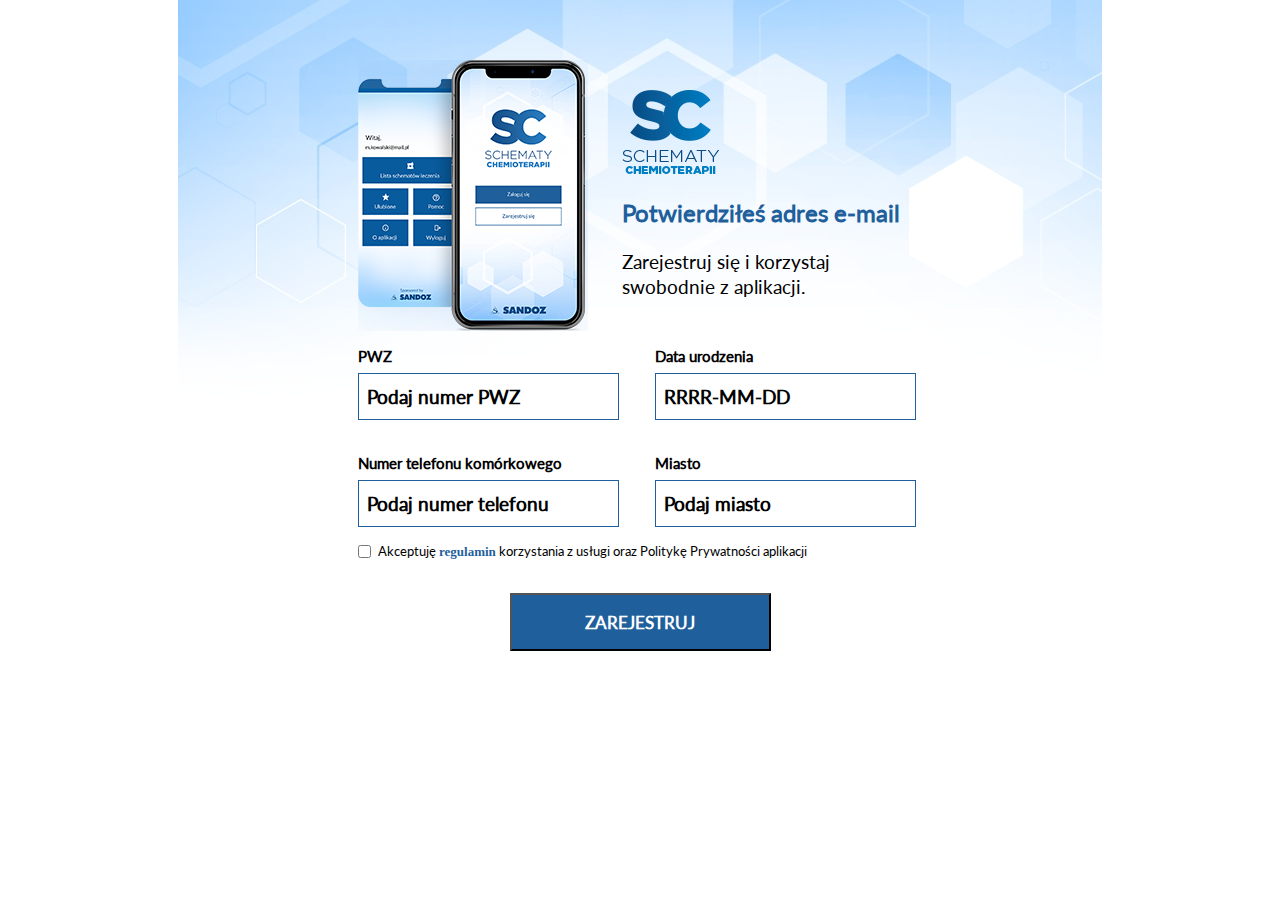
<file: index.html>
<!DOCTYPE html>
<html lang="en">
<head>
	<meta charset="UTF-8">
	<meta name="viewport" content="width=device-width, initial-scale=1">
	<title>form</title>
	<link rel="stylesheet" href="css/form.css">
	<link rel="stylesheet" type="text/css" href="css/DateTimePicker.css" />
	<script src="https://ajax.googleapis.com/ajax/libs/jquery/3.3.1/jquery.min.js"></script>	
 <script type="text/javascript" src="js/DateTimePicker.js"></script>
</head>
<body>
	<div class="container" id="container">
	<div class="main">
		<img src="img/phone.png" class="phone" alt="">
		<div class="main-text">
			<img src="img/logo_sc.png" class="logo" alt="">
			<h3>Potwierdziłeś adres e-mail</h3>
			<p>Zarejestruj się i korzystaj swobodnie z aplikacji.</p>
		</div>
	</div>
	<form action="" class="form">
		<label class="form-input">
			<p>PWZ</p>
			<input type="text" placeholder="Podaj numer PWZ">
			<span></span>
		</label>
		<label class="form-input">
			<p>Data urodzenia</p>
			<input type="data" id="#dtBox" dateFormat="yyyy-MM-dd" data-field="date" placeholder="RRRR-MM-DD">
			<span></span>

		</label>
		<label class="form-input">
			<p>Numer telefonu komórkowego</p>
			<input type="tel" placeholder="Podaj numer telefonu">
			<span></span>
		</label>
		<label class="form-input">
			<p>Miasto</p>
			<input type="text" placeholder="Podaj miasto">
			<span></span>
		</label>
		<label class="checkbox"><input type="checkbox"><p> Akceptuję&nbsp;<a href="">regulamin</a>&nbsp;korzystania z usługi oraz Politykę Prywatności aplikacji</p></label>
		<input type="submit" value="ZAREJESTRUJ">
		
	</form>

	</div>
	<div id="dtBox"></div>

	<script type="text/javascript">
		 $(document).ready(function()
 {
   
     $("#dtBox").DateTimePicker();

   
 });
	</script>
</body>

</html>
</file>
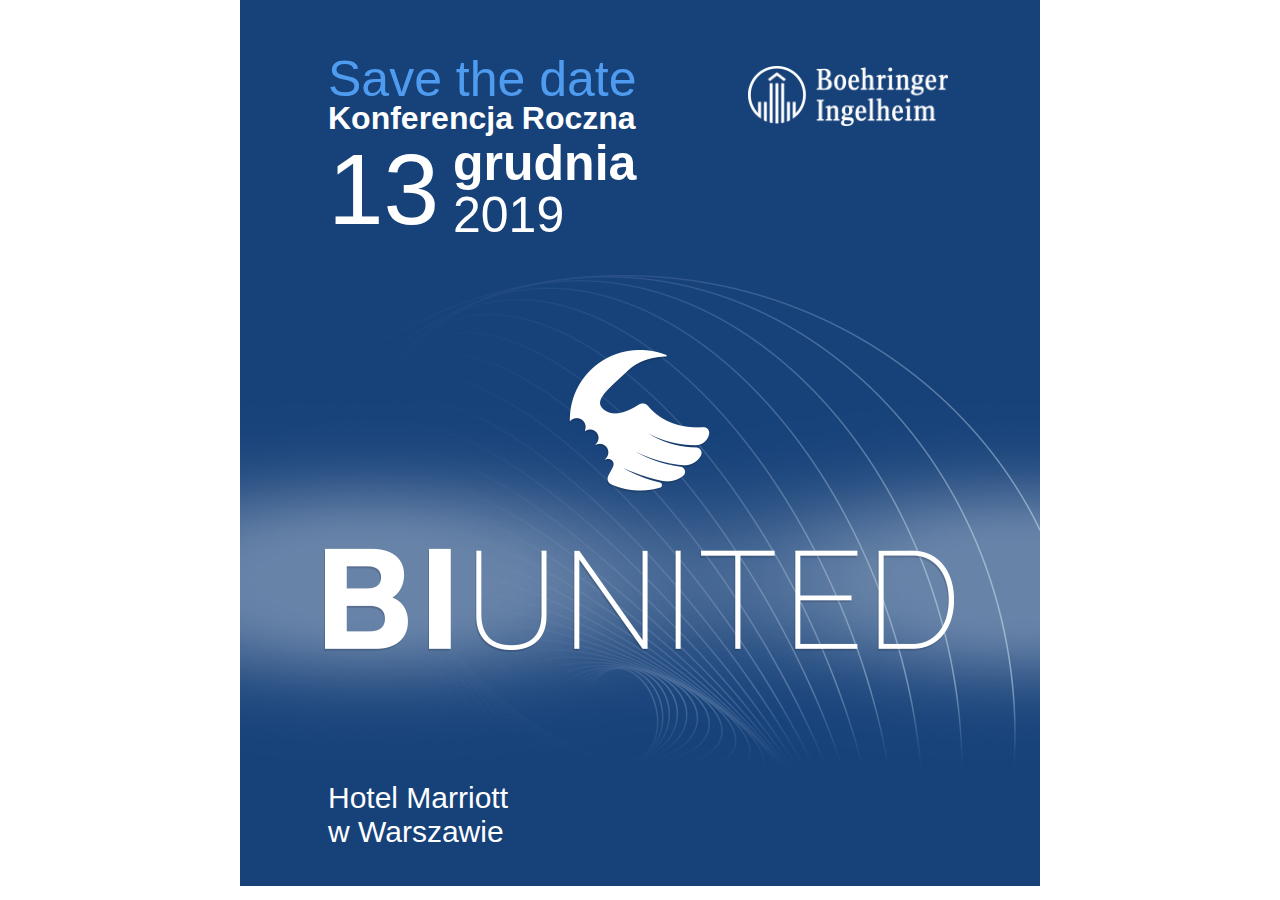
<file: boehringer2/index.html>
<!DOCTYPE html>
<html lang="en">

<head>
    <meta charset="UTF-8">
    <meta name="viewport" content="width=device-width, initial-scale=1">
    <title>Title</title>
</head>
<style type="text/css">
</style>

<body style="margin: 0; padding: 0;">
    <table align="center" cellspacing="0" cellpadding="0" border="0" width="100%" style="margin: auto; max-width: 800px; border-collapse: collapse; border: 0; border-collapse: collapse;  padding: 0; border-spacing: 0;background: #164179;">
        <tr>
            <td height="66"></td>
        </tr>
        <tr>
            <td>
                <table align="center" cellspacing="0" cellpadding="0" border="0" width="100%" style="margin: auto; max-width: 800px; border-collapse: collapse; border: 0; font-family: Arial MT, Arial; border-collapse: collapse;  padding: 0; border-spacing: 0; background: #164179;">
                    <tr>
                        <td width="88"></td>
                        <td width="320">
                            <table align="center" cellspacing="0" cellpadding="0" border="0" width="100%" style="margin: auto; max-width: 800px; border-collapse: collapse; border: 0; border-collapse: collapse;  padding: 0; border-spacing: 0; background: #164179;">
                                <tr>
                                    <td colspan="2">
                                        <span style="color: #4f9bf0;
                                            font-size: 50px;
                                            font-weight: 400;
                                            line-height: 25.98px;">
                                            Save the date
                                        </span><br>
                                        <b style="color: #ffffff;
                                            font-family: Arial - Bold MT, Arial;
                                            font-size: 32px;
                                            ">
                                            Konferencja Roczna
                                        </b>
                                    </td>
                                </tr>
                                <tr>
                                    <td colspan="2"></td>
                                </tr>
                                <tr>
                                    <td width="125"> <span style="color: #ffffff;
                                                                font-size: 100px;
                                                                font-weight: 400;
                                                                line-height: 100px;">
                                            13</span></td>
                                    <td><span style="font-size: 50px;
                                                color: #ffffff;
                                                line-height: 52px;">
                                            <b>grudnia</b> 2019</span></td>
                                </tr>
                            </table>
                        </td>
                        <td width="100"></td>
                        <td width="204" valign="top"><img src="logo.png" style="width:100%; max-width: 200px; min-width: 100px;" alt=""></td>
                        <td width="88"></td>
                    </tr>
                </table>
                <table align="center" cellspacing="0" cellpadding="0" border="0" width="100%" style="margin: auto; max-width: 800px; border-collapse: collapse; border: 0; border-collapse: collapse;  padding: 0; border-spacing: 0; background: #164179;">
                    <tr>
                        <td height="28"></td>
                    </tr>
                    <tr>
                        <td style="font-size: 50px; color: #ffffff; text-align:center;">
                            <img src="main.png" style="width:100%;" alt="BIUNITED">
                        </td>
                    </tr>
                </table>
                <table align="center" cellspacing="0" cellpadding="0" border="0" width="100%" style="margin: auto; max-width: 800px; border-collapse: collapse; border: 0; font-family: Arial MT, Arial; border-collapse: collapse;  padding: 0; border-spacing: 0; background: #164179;">
                    <tr>
                           <td width="88"></td>
                        <td>
                            <span style="color: #ffffff;
                                        font-size: 30px;
                                        font-weight: 400;">
                                Hotel Marriott<br>
                                w Warszawie
                            </span>
                        </td>
                    </tr>
                    <tr>
                        <td colspan="2" height="37"></td>
                    </tr>
                </table>
            </td>
        </tr>
    </table>
</body>

</html>
</file>
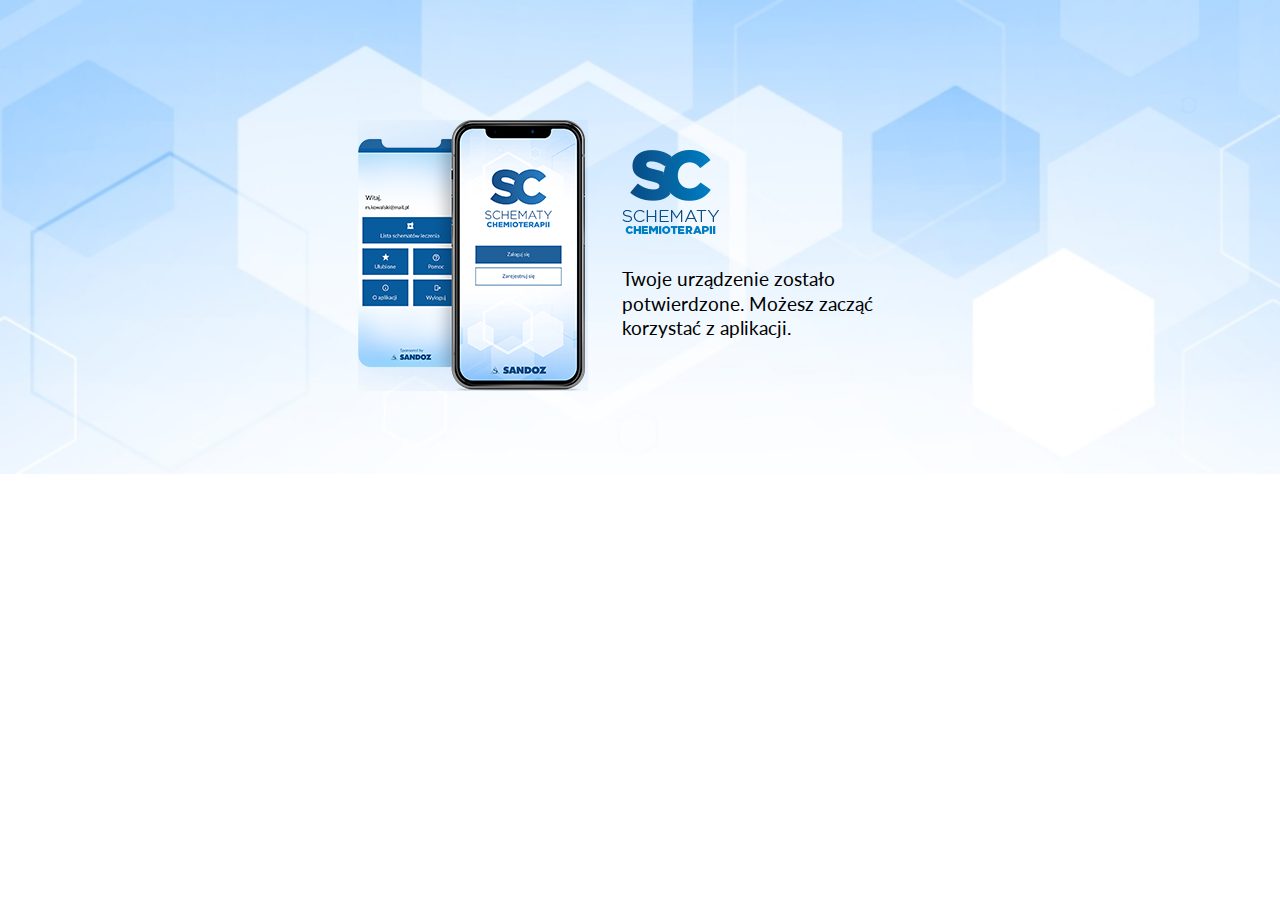
<file: strona2/index.html>
<!DOCTYPE html>
<html lang="en">
<head>
	<meta charset="UTF-8">
	<meta name="viewport" content="width=device-width, initial-scale=1">
	<title>form</title>
	<link rel="stylesheet" href="css/form.css">
	<link rel="stylesheet" type="text/css" href="css/DateTimePicker.css" />
</head>
<body>
	<div class="container" id="container">
	<div class="main">
		<img src="img/phone.png" class="phone" alt="">
		<div class="main-text">
			<img src="img/logo_sc.png" class="logo" alt="">
			<p>Twoje urządzenie zostało potwierdzone. Możesz zacząć korzystać z aplikacji.</p>
		</div>
	</div>
</body>

</html>
</file>
<file: css/form.css>
@font-face {
  font-family: Lato-Semibold;
  src: url(fonts/Lato-Semibolds.ttf); }
@font-face {
  font-family: Lato;
  src: url(fonts/Lato-Regular.ttf); }
* {
  margin: 0;
  padding: 0; }

html, body {
  margin: 0;
  padding: 0;
  height: 100%;
  line-height: 1; }

.container {
  margin-right: auto;
  margin-left: auto;
  height: 100%;
  box-sizing: border-box;
  position: relative;
  width: max-content;
  background: url(../img/background.jpg);
  background-size: 100% auto;
  margin-top: 0;
  margin-bottom: 0;
  background-repeat: no-repeat;
  background-position: left top;
  width: 100%;
  max-width: 924px; }
  .container .main {
    display: flex;
    margin-left: auto;
    margin-right: auto;
    max-width: 565px;
    padding-top: 60px; }
    .container .main .phone {
      display: block; }
    .container .main .main-text {
      display: block;
      margin-left: 34px;
      margin-top: 30px; }
      .container .main .main-text h3 {
        color: #1f5f9b;
        font-family: Lato;
        font-size: 24px;
        font-weight: 700;
        line-height: 1;
        padding-top: 24px;
        padding-bottom: 25px; }
      .container .main .main-text p {
        color: #000000;
        font-family: Lato;
        font-size: 19px;
        font-weight: 400;
        line-height: 1.3; }

.form {
  display: flex;
  flex-wrap: wrap;
  margin-left: auto;
  margin-right: auto;
  width: max-content;
  max-width: 600px;
  width: 100%; }
  .form .form-input {
    width: 100%;
    max-width: 261px;
    margin: 18px; }
    .form .form-input p {
      color: #000000;
      font-family: Lato;
      font-size: 15px;
      font-weight: 700;
      padding-bottom: 9px; }
    .form .form-input input {
      max-width: 261px;
      height: 47px;
      border: 1px solid #1f5f9b;
      color: #000000;
      width: 100%;
      font-family: Lato;
      font-size: 19px;
      font-weight: 700;
      padding-left: 8px;
      box-sizing: border-box; }
      .form .form-input input::placeholder {
        color: #000000; }
  .form label.checkbox {
    color: #000000;
    font-family: Lato;
    font-size: 13px;
    display: flex;
    font-weight: 400;
    margin-left: 18px; }
    .form label.checkbox p {
      padding-left: 7px; }
    .form label.checkbox a {
      color: #1f5f9b;
      font-family: "Lato - Semibold";
      font-weight: 600;
      text-decoration: none; }
  .form input[type="submit"] {
    max-width: 261px;
    width: 100%;
    height: 58px;
    background-color: #1f5f9b;
    color: #fff;
    font-family: Lato;
    font-size: 17px;
    margin-top: 35px;
    text-align: center;
    margin-right: auto;
    margin-left: auto;
    font-weight: 700;
    text-transform: uppercase; }

@media only screen and (max-width: 590px) {
  .form .form-input {
    margin-left: auto;
    margin-right: auto; }

  .container {
    padding-right: 20px;
    padding-left: 20px; } }
@media only screen and (max-width: 525px) {
  .container .main .phone {
    display: none; }

  .form label {
    margin-right: auto;
    margin-left: auto; }

  .container .main .main-text {
    margin-right: auto;
    margin-left: auto; }

  .form .form-input {
    max-width: 320px; }
    .form .form-input input {
      max-width: 320px; } }

/*# sourceMappingURL=form.css.map */
</file>
<file: strona2/css/form.css>
@font-face {
  font-family: Lato-Semibold;
  src: url(fonts/Lato-Semibolds.ttf); }
@font-face {
  font-family: Lato;
  src: url(fonts/Lato-Regular.ttf); }
* {
  margin: 0;
  padding: 0; }

html, body {
  margin: 0;
  padding: 0;
  height: 100%;
  line-height: 1; }

.container {
  height: 100%;
  box-sizing: border-box;
  position: relative;
  width: 100%;
  background: url(../img/background.jpg);
  background-size: 100% auto;
  margin-top: 0;
  margin-bottom: 0;
  background-repeat: no-repeat;
  background-position: left top; }
  .container .main {
    display: flex;
    margin-left: auto;
    margin-right: auto;
    max-width: 565px;
    padding-top: 120px; }
    .container .main .phone {
      display: block; }
    .container .main .main-text {
      display: block;
      margin-left: 34px;
      margin-top: 30px; }
      .container .main .main-text p {
        color: #000000;
        font-family: Lato;
        padding-top: 30px;
        font-size: 19px;
        font-weight: 400;
        line-height: 1.3; }

@media only screen and (max-width: 550px) {
  .container .main .phone {
    display: none; }

  .container {
    padding-left: 20px;
    padding-right: 20px; } }

/*# sourceMappingURL=form.css.map */
</file>
<file: css/DateTimePicker.css>
/* ----------------------------------------------------------------------------- 

  jQuery DateTimePicker - Responsive flat design jQuery DateTime Picker plugin for Web & Mobile
  Version 0.1.38
  Copyright (c)2017 Lajpat Shah
  Contributors : https://github.com/nehakadam/DateTimePicker/contributors
  Repository : https://github.com/nehakadam/DateTimePicker
  Documentation : https://nehakadam.github.io/DateTimePicker

 ----------------------------------------------------------------------------- */
 
.dtpicker-overlay
{
	z-index: 2000;
	display:none;
	min-width: 300px;

	background: rgba(0, 0, 0, 0.2);
	font-size: 12px;

	-webkit-touch-callout: none;
	-webkit-user-select: none;
	-khtml-user-select: none;
	-moz-user-select: none;
	-ms-user-select: none;
	user-select: none;
}

.dtpicker-mobile
{
	position: fixed;
	top: 0;
	left: 0;

	width: 100%;
	height: 100%;
}

.dtpicker-overlay * 
{
	-webkit-box-sizing: border-box;
	-moz-box-sizing: border-box;
	box-sizing: border-box;
	-ms-box-sizing: border-box;

	-webkit-tap-highlight-color: rgba(0, 0, 0, 0);
}

.dtpicker-bg
{
	width: 100%;
	height: 100%;

	font-family: Arial;
}

.dtpicker-cont
{
	border: 1px solid #ECF0F1;
}

.dtpicker-mobile .dtpicker-cont
{
	position: relative;
	top: 50%;

	-webkit-transform: translateY(-50%);
	-moz-transform: translateY(-50%);
	-o-transform: translateY(-50%);
	-ms-transform: translateY(-50%);
	transform: translateY(-50%);

	border: none;
}

.dtpicker-content
{
	margin: 0 auto;
	padding: 1em 0;

	max-width: 500px;

	background: #fff;
}

.dtpicker-mobile .dtpicker-content
{
	width: 97%;
}

.dtpicker-subcontent
{
	position: relative;
}

.dtpicker-header
{
	margin: 0.2em 1em;
}

.dtpicker-header .dtpicker-title
{
	color: #2980B9;
	text-align: center;
	font-size: 1.1em;
}

.dtpicker-header .dtpicker-close
{
	position: absolute;
	top: -0.7em;
	right: 0.3em;
	
	padding: 0.5em 0.5em 1em 1em;
	
	color: #FF3B30;
	font-size: 1.5em;
	
	cursor: pointer;
}

.dtpicker-header .dtpicker-close:hover
{
	color: #FF3B30;
}

.dtpicker-header .dtpicker-value
{
	padding:  0.8em 0.2em 0.2em 0.2em;
	color: #FF3B30;
	text-align: center;

	font-size: 1.4em;
}

.dtpicker-components
{
	overflow: hidden;
	margin: 1em 1em;
	
	font-size: 1.3em;
}

.dtpicker-components *
{
	margin: 0;
	padding: 0;
}

.dtpicker-components .dtpicker-compOutline
{
	display: inline-block;
	float: left;
}

.dtpicker-comp2
{
	width: 50%;
}

.dtpicker-comp3
{
	width: 33.3%;
}

.dtpicker-comp4
{
	width: 25%;
}

.dtpicker-comp5
{
	width: 20%;
}

.dtpicker-comp6
{
	width: 16.66%;
}

.dtpicker-comp7
{
	width: 14.285%;
}

.dtpicker-components .dtpicker-comp
{
	margin: 2%;
	text-align: center;
}

.dtpicker-components .dtpicker-comp > *
{
	display: block;
	height: 30px;

	color: #2980B9;

	text-align: center;
	line-height: 30px;
}

.dtpicker-components .dtpicker-comp > *:hover
{
	color: #2980B9;
}

.dtpicker-components .dtpicker-compButtonEnable
{
	opacity: 1;
}

.dtpicker-components .dtpicker-compButtonDisable
{
	opacity: 0.5;
}

.dtpicker-components .dtpicker-compButton
{
	background: #FFFFFF;
	font-size: 140%;

	cursor: pointer;
}

.dtpicker-components .dtpicker-compValue
{
	margin: 0.4em 0;
	width: 100%;
	border: none;
	background: #FFFFFF;

	font-size: 100%;

	-webkit-appearance: none;
	-moz-appearance: none;
}

.dtpicker-overlay .dtpicker-compValue:focus
{
	outline: none;
	background: #F2FCFF;
}

.dtpicker-buttonCont
{
	overflow: hidden;
	margin: 0.2em 1em;
}

.dtpicker-buttonCont .dtpicker-button
{
	display: block;
	padding: 0.6em 0;
	width: 47%;
	background: #FF3B30;
	color: #FFFFFF;
	text-align: center;
	font-size: 1.3em;

	cursor: pointer;
}

.dtpicker-buttonCont .dtpicker-button:hover
{
	color: #FFFFFF;
}

.dtpicker-singleButton .dtpicker-button
{
	margin: 0.2em auto;
}

.dtpicker-twoButtons .dtpicker-buttonSet
{
	float: left;
}

.dtpicker-twoButtons .dtpicker-buttonClear
{
	float: right;
}
</file>
<file: strona2/css/DateTimePicker.css>
/* ----------------------------------------------------------------------------- 

  jQuery DateTimePicker - Responsive flat design jQuery DateTime Picker plugin for Web & Mobile
  Version 0.1.38
  Copyright (c)2017 Lajpat Shah
  Contributors : https://github.com/nehakadam/DateTimePicker/contributors
  Repository : https://github.com/nehakadam/DateTimePicker
  Documentation : https://nehakadam.github.io/DateTimePicker

 ----------------------------------------------------------------------------- */
 
.dtpicker-overlay
{
	z-index: 2000;
	display:none;
	min-width: 300px;

	background: rgba(0, 0, 0, 0.2);
	font-size: 12px;

	-webkit-touch-callout: none;
	-webkit-user-select: none;
	-khtml-user-select: none;
	-moz-user-select: none;
	-ms-user-select: none;
	user-select: none;
}

.dtpicker-mobile
{
	position: fixed;
	top: 0;
	left: 0;

	width: 100%;
	height: 100%;
}

.dtpicker-overlay * 
{
	-webkit-box-sizing: border-box;
	-moz-box-sizing: border-box;
	box-sizing: border-box;
	-ms-box-sizing: border-box;

	-webkit-tap-highlight-color: rgba(0, 0, 0, 0);
}

.dtpicker-bg
{
	width: 100%;
	height: 100%;

	font-family: Arial;
}

.dtpicker-cont
{
	border: 1px solid #ECF0F1;
}

.dtpicker-mobile .dtpicker-cont
{
	position: relative;
	top: 50%;

	-webkit-transform: translateY(-50%);
	-moz-transform: translateY(-50%);
	-o-transform: translateY(-50%);
	-ms-transform: translateY(-50%);
	transform: translateY(-50%);

	border: none;
}

.dtpicker-content
{
	margin: 0 auto;
	padding: 1em 0;

	max-width: 500px;

	background: #fff;
}

.dtpicker-mobile .dtpicker-content
{
	width: 97%;
}

.dtpicker-subcontent
{
	position: relative;
}

.dtpicker-header
{
	margin: 0.2em 1em;
}

.dtpicker-header .dtpicker-title
{
	color: #2980B9;
	text-align: center;
	font-size: 1.1em;
}

.dtpicker-header .dtpicker-close
{
	position: absolute;
	top: -0.7em;
	right: 0.3em;
	
	padding: 0.5em 0.5em 1em 1em;
	
	color: #FF3B30;
	font-size: 1.5em;
	
	cursor: pointer;
}

.dtpicker-header .dtpicker-close:hover
{
	color: #FF3B30;
}

.dtpicker-header .dtpicker-value
{
	padding:  0.8em 0.2em 0.2em 0.2em;
	color: #FF3B30;
	text-align: center;

	font-size: 1.4em;
}

.dtpicker-components
{
	overflow: hidden;
	margin: 1em 1em;
	
	font-size: 1.3em;
}

.dtpicker-components *
{
	margin: 0;
	padding: 0;
}

.dtpicker-components .dtpicker-compOutline
{
	display: inline-block;
	float: left;
}

.dtpicker-comp2
{
	width: 50%;
}

.dtpicker-comp3
{
	width: 33.3%;
}

.dtpicker-comp4
{
	width: 25%;
}

.dtpicker-comp5
{
	width: 20%;
}

.dtpicker-comp6
{
	width: 16.66%;
}

.dtpicker-comp7
{
	width: 14.285%;
}

.dtpicker-components .dtpicker-comp
{
	margin: 2%;
	text-align: center;
}

.dtpicker-components .dtpicker-comp > *
{
	display: block;
	height: 30px;

	color: #2980B9;

	text-align: center;
	line-height: 30px;
}

.dtpicker-components .dtpicker-comp > *:hover
{
	color: #2980B9;
}

.dtpicker-components .dtpicker-compButtonEnable
{
	opacity: 1;
}

.dtpicker-components .dtpicker-compButtonDisable
{
	opacity: 0.5;
}

.dtpicker-components .dtpicker-compButton
{
	background: #FFFFFF;
	font-size: 140%;

	cursor: pointer;
}

.dtpicker-components .dtpicker-compValue
{
	margin: 0.4em 0;
	width: 100%;
	border: none;
	background: #FFFFFF;

	font-size: 100%;

	-webkit-appearance: none;
	-moz-appearance: none;
}

.dtpicker-overlay .dtpicker-compValue:focus
{
	outline: none;
	background: #F2FCFF;
}

.dtpicker-buttonCont
{
	overflow: hidden;
	margin: 0.2em 1em;
}

.dtpicker-buttonCont .dtpicker-button
{
	display: block;
	padding: 0.6em 0;
	width: 47%;
	background: #FF3B30;
	color: #FFFFFF;
	text-align: center;
	font-size: 1.3em;

	cursor: pointer;
}

.dtpicker-buttonCont .dtpicker-button:hover
{
	color: #FFFFFF;
}

.dtpicker-singleButton .dtpicker-button
{
	margin: 0.2em auto;
}

.dtpicker-twoButtons .dtpicker-buttonSet
{
	float: left;
}

.dtpicker-twoButtons .dtpicker-buttonClear
{
	float: right;
}
</file>
